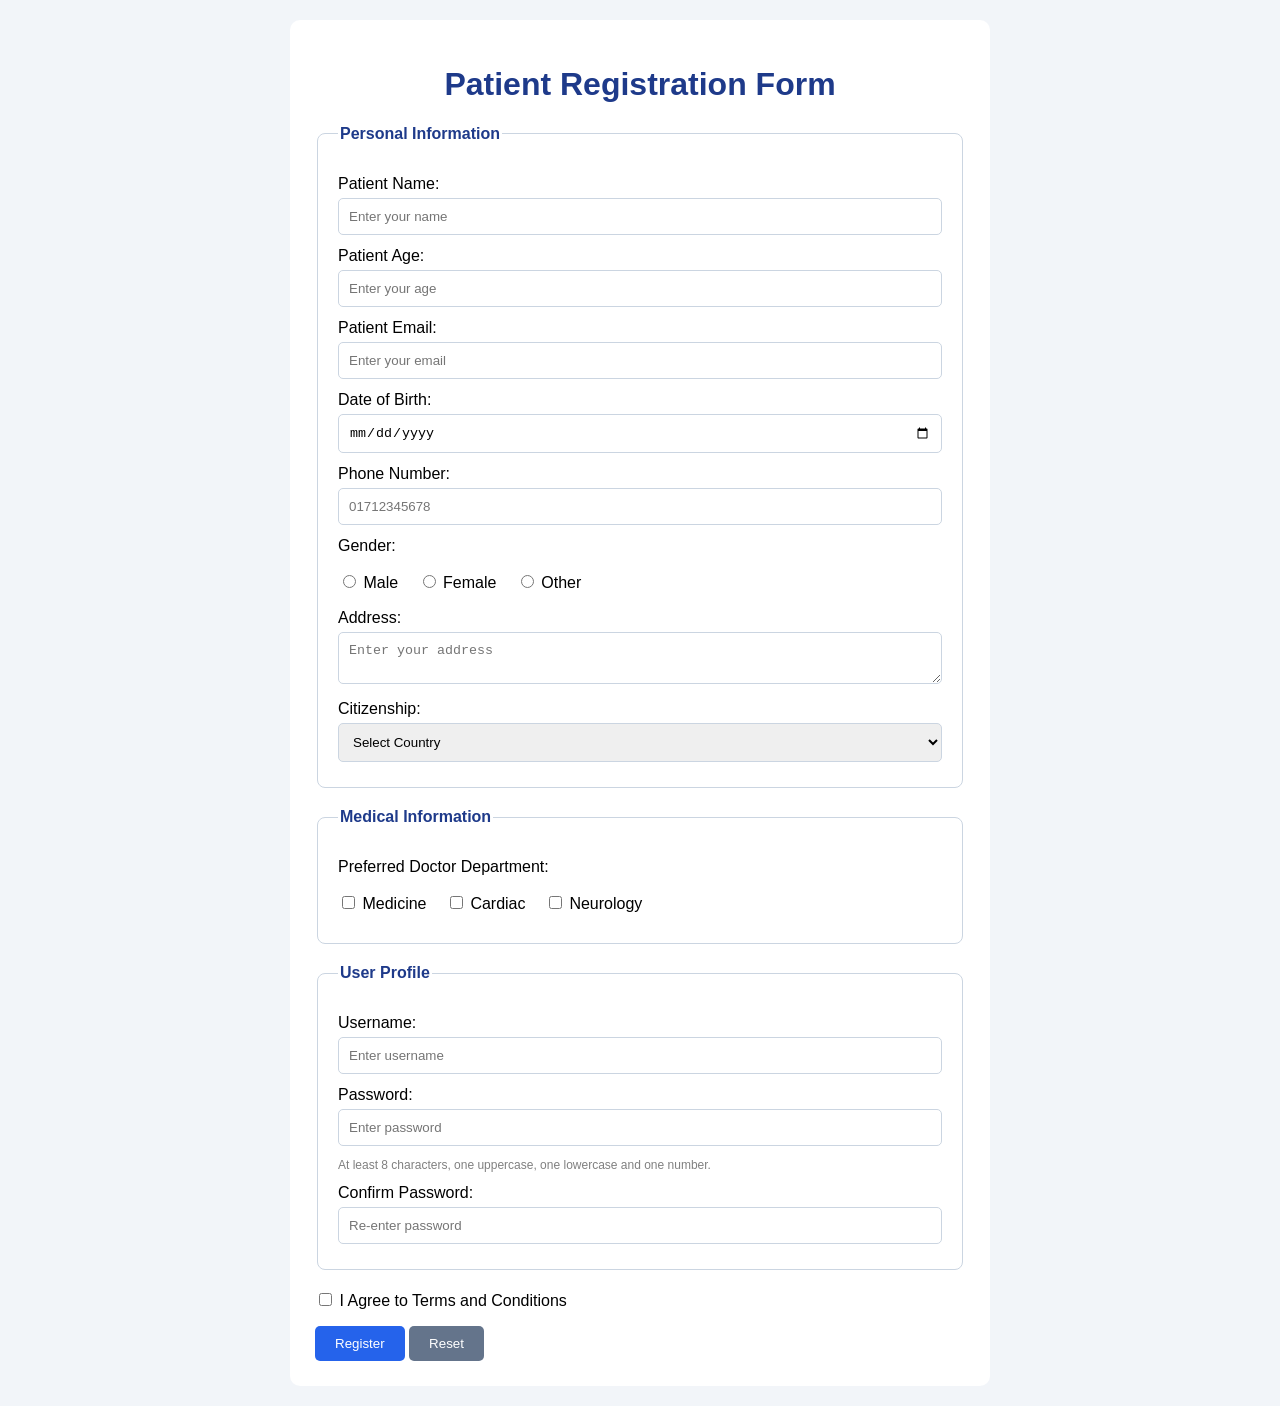
<file: MidTerm/Own/Patient Validation/index.html>
<!doctype html>
<html lang="en">
  <head>
    <meta charset="UTF-8" />

    <meta name="viewport" content="width=device-width, initial-scale=1.0" />

    <title>Patient Registration</title>

    <!-- Connect CSS -->
    <link rel="stylesheet" href="style.css" />

    <!-- Connect JavaScript -->
    <script src="script.js" defer></script>
  </head>

  <body>
    <div class="container">
      <h1>Patient Registration Form</h1>

      <form id="patientForm" novalidate>
        <!-- Personal Information -->
        <fieldset>
          <legend>Personal Information</legend>

          <label for="name">Patient Name:</label>

          <input type="text" id="name" placeholder="Enter your name" />

          <p class="error" id="nameError"></p>

          <label for="age">Patient Age:</label>

          <input type="number" id="age" placeholder="Enter your age" />

          <p class="error" id="ageError"></p>

          <label for="email">Patient Email:</label>

          <input type="email" id="email" placeholder="Enter your email" />

          <p class="error" id="emailError"></p>

          <label for="dob">Date of Birth:</label>

          <input type="date" id="dob" />

          <p class="error" id="dobError"></p>

          <label for="phone">Phone Number:</label>

          <input type="tel" id="phone" placeholder="01712345678" />

          <p class="error" id="phoneError"></p>

          <label>Gender:</label>

          <div class="options">
            <label>
              <input type="radio" name="gender" value="Male" />
              Male
            </label>

            <label>
              <input type="radio" name="gender" value="Female" />
              Female
            </label>

            <label>
              <input type="radio" name="gender" value="Other" />
              Other
            </label>
          </div>

          <p class="error" id="genderError"></p>

          <label for="address">Address:</label>

          <textarea id="address" placeholder="Enter your address"></textarea>

          <p class="error" id="addressError"></p>

          <label for="country">Citizenship:</label>

          <select id="country">
            <option value="">Select Country</option>

            <option value="Bangladesh">Bangladesh</option>

            <option value="USA">USA</option>

            <option value="UK">UK</option>
          </select>

          <p class="error" id="countryError"></p>
        </fieldset>

        <!-- Medical Information -->
        <fieldset>
          <legend>Medical Information</legend>

          <label>Preferred Doctor Department:</label>

          <div class="options">
            <label>
              <input type="checkbox" name="department" value="Medicine" />
              Medicine
            </label>

            <label>
              <input type="checkbox" name="department" value="Cardiac" />
              Cardiac
            </label>

            <label>
              <input type="checkbox" name="department" value="Neurology" />
              Neurology
            </label>
          </div>

          <p class="error" id="departmentError"></p>
        </fieldset>

        <!-- User Profile -->
        <fieldset>
          <legend>User Profile</legend>

          <label for="username">Username:</label>

          <input type="text" id="username" placeholder="Enter username" />

          <p class="error" id="usernameError"></p>

          <label for="password">Password:</label>

          <input type="password" id="password" placeholder="Enter password" />

          <p class="hint">
            At least 8 characters, one uppercase, one lowercase and one number.
          </p>

          <p class="error" id="passwordError"></p>

          <label for="confirmPassword"> Confirm Password: </label>

          <input
            type="password"
            id="confirmPassword"
            placeholder="Re-enter password"
          />

          <p class="error" id="confirmError"></p>
        </fieldset>

        <!-- Terms and Conditions -->
        <div class="terms">
          <input type="checkbox" id="terms" />

          <label for="terms"> I Agree to Terms and Conditions </label>
        </div>

        <p class="error" id="termsError"></p>

        <!-- Result Message -->
        <p id="result"></p>

        <!-- Buttons -->
        <button type="submit">Register</button>

        <button type="reset" class="reset">Reset</button>
      </form>
    </div>
  </body>
</html>
</file>
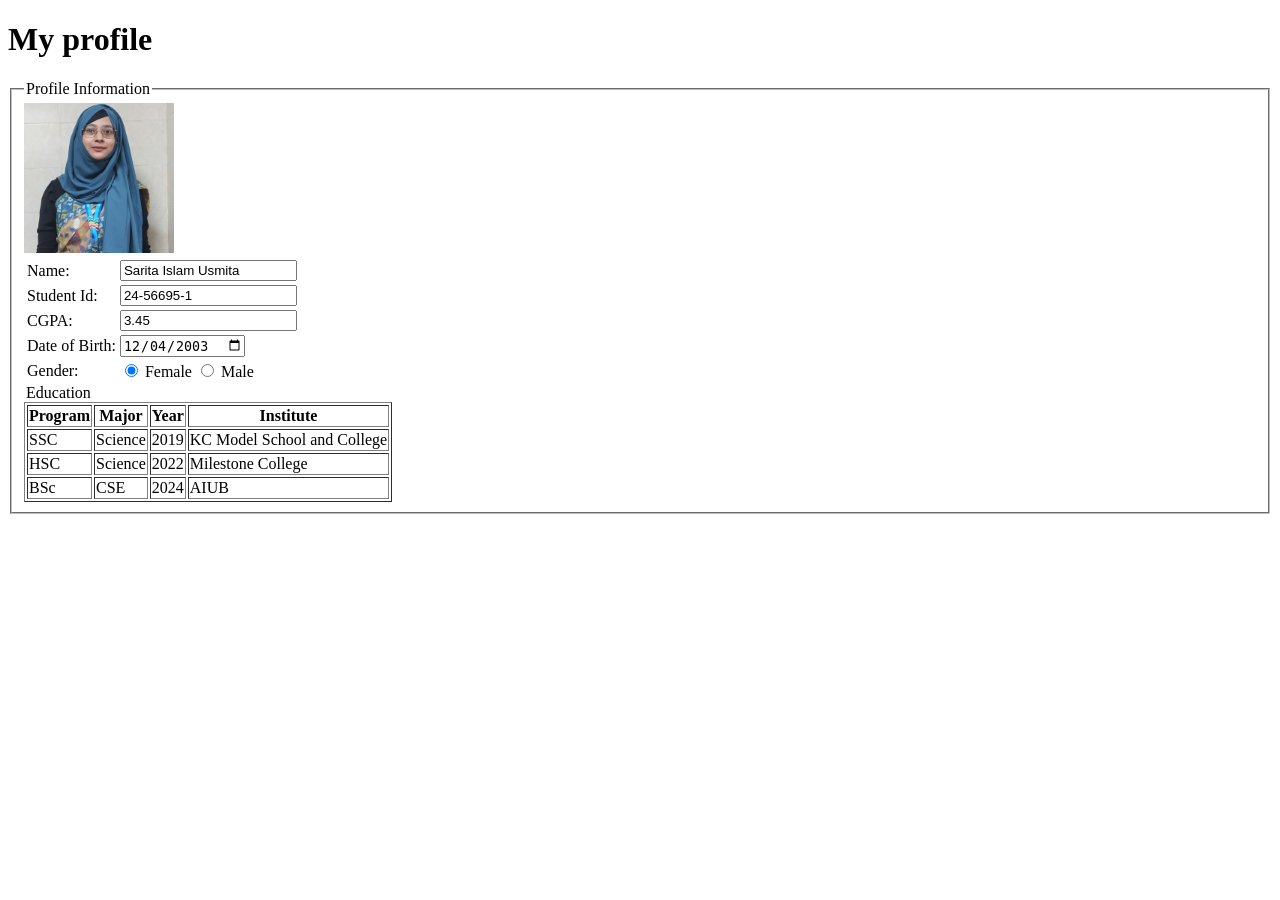
<file: MidTerm/profile.html>
<!doctype html>
<html lang="en">
  <head>
    <meta charset="UTF-8" />
    <meta name="viewport" content="width=device-width, initial-scale=1.0" />
    <title>Profile</title>
  </head>
  <body>
     <h1>My profile </h1>
    <form>
       <fieldset>
        <legend>Profile Information</legend>

        <img src="SARITA.jpeg" alt="SARITA" width="150" height="150">
        <table>
          <tr>
            <td><label for="name">Name:</label></td>
            <td>
              <input
                type="text"
                id="name"
                name="name"
                value="Sarita Islam Usmita"
                required
              />
            </td>
          </tr>
          <tr>
            <td>
              <label for="student id ">Student Id:</label>
            </td>

            <td>
              <input
                type="text"
                id="student id"
                name="student id"
                value="24-56695-1"
                required
              />
            </td>
          </tr>

          <tr>
            <td>
              <label for="cgpa ">CGPA:</label>
            </td>

            <td>
              <input
                type="number"
                id="CGPA"
                name="CGPA"
                value="3.45"
                required
              />
              <tr>
                <td>
                  <label for="dob">Date of Birth:</label>
                </td>
                <td>
                  <input
                    type="date"
                    id="dob"
                    name="dob"
                    value="2003-12-04"
                    required
                  />
                </td>
              </tr>

              <tr>
                <td>
                  <label>Gender:</label>
                </td>
                <td>
                  <input
                    type="radio"
                    id="female"
                    name="gender"
                    value="Female"
                    checked
                  />
                  <label for="female">Female</label>

                  <input type="radio" id="male" name="gender" value="Male" />
                  <label for="male">Male</label>
                </td>
              </tr>
            </td>
          </tr>

         </table>
        
        
        <legend>Education</legend>

          <table border=auto
            <tr>
              <th>Program</th>
              <th>Major</th>
              <th>Year</th>
              <th>Institute</th>
            </tr>

            <tr>
              <td>SSC</td>
              <td>Science</td>
              <td>2019</td>
              <td>KC Model School and College</td>
            </tr>

            <tr>
              <td>HSC</td>
              <td>Science</td>
              <td>2022</td>
              <td>Milestone College</td>
            </tr>
             
            </tr>

            <tr>
              <td>BSc</td>
              <td>CSE</td>
              <td>2024</td>
              <td>AIUB</td>
            </tr>
          </table>
        </table>
      </fieldset>
    </form>
  </body>
</html>
</file>
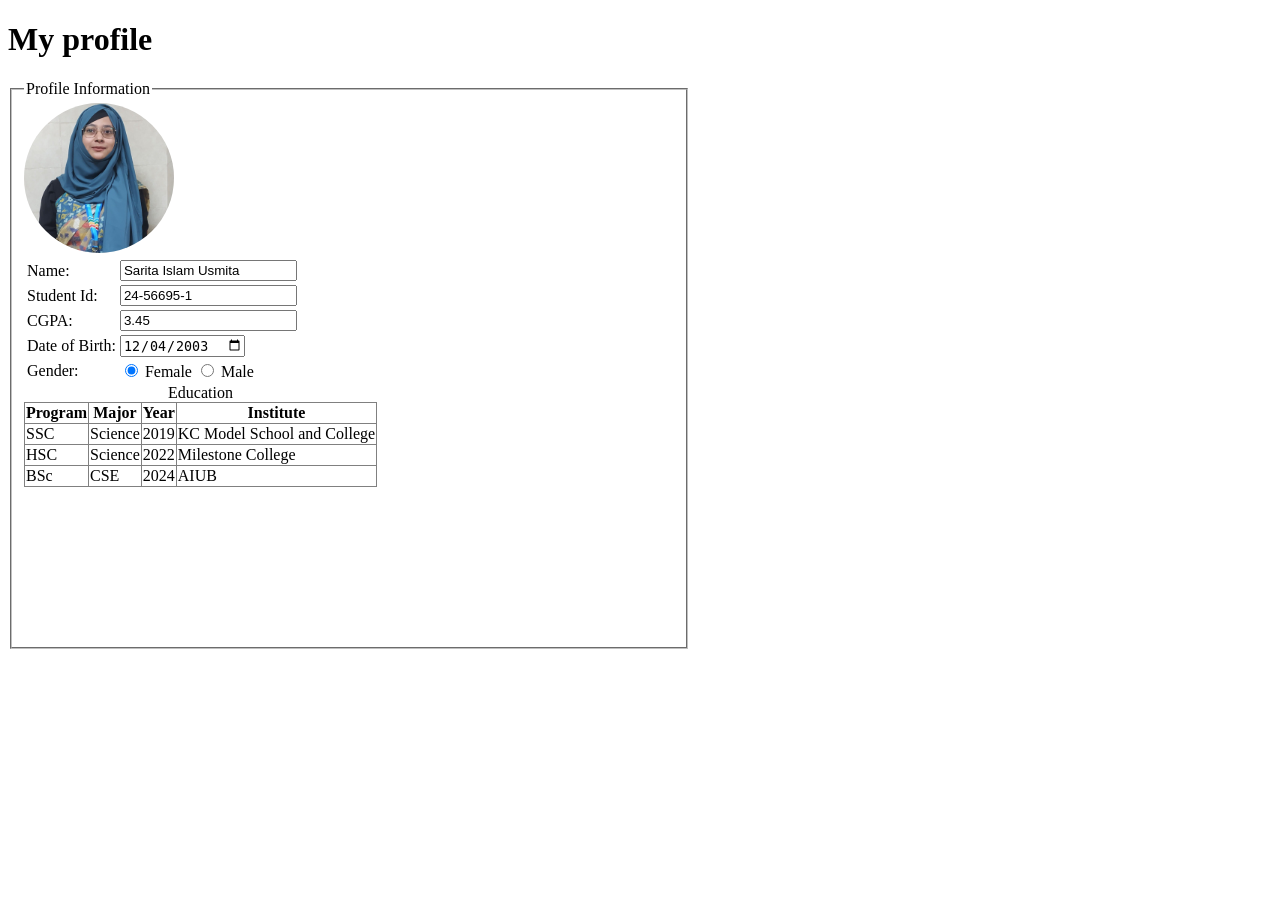
<file: MidTerm/LabTask1/profile.html>
<!doctype html>
<html lang="en">
  <head>
    <meta charset="UTF-8" />
    <meta name="viewport" content="width=device-width, initial-scale=1.0" />
    <title>Profile</title>
  </head>
  <body>
    <h1>My profile</h1>
    <form>
      <fieldset style="width: 650px; height: 550px">
        <legend>Profile Information</legend>

        <img
          src="SARITA.jpeg"
          alt="SARITA"
          width="150"
          height="150"
          style="border-radius: 50%"
        />
        <table>
          <tr>
            <td><label for="name">Name:</label></td>
            <td>
              <input
                type="text"
                id="name"
                name="name"
                value="Sarita Islam Usmita"
                required
              />
            </td>
          </tr>
          <tr>
            <td>
              <label for="student id ">Student Id:</label>
            </td>

            <td>
              <input
                type="text"
                id="student id"
                name="student id"
                value="24-56695-1"
                required
              />
            </td>
          </tr>

          <tr>
            <td>
              <label for="cgpa ">CGPA:</label>
            </td>

            <td>
              <input
                type="number"
                id="CGPA"
                name="CGPA"
                value="3.45"
                required
              />
              <tr>
                <td>
                  <label for="dob">Date of Birth:</label>
                </td>
                <td>
                  <input
                    type="date"
                    id="dob"
                    name="dob"
                    value="2003-12-04"
                    required
                  />
                </td>
              </tr>

              <tr>
                <td>
                  <label>Gender:</label>
                </td>
                <td>
                  <input
                    type="radio"
                    id="female"
                    name="gender"
                    value="Female"
                    checked
                  />
                  <label for="female">Female</label>

                  <input type="radio" id="male" name="gender" value="Male" />
                  <label for="male">Male</label>
                </td>
              </tr>
            </td>
          </tr>
        </table>

        <table border="1" style="border-collapse: collapse">
          <caption>
            Education
          </caption>

          <tr>
            <th>Program</th>
            <th>Major</th>
            <th>Year</th>
            <th>Institute</th>
          </tr>

          <tr>
            <td>SSC</td>
            <td>Science</td>
            <td>2019</td>
            <td>KC Model School and College</td>
          </tr>

          <tr>
            <td>HSC</td>
            <td>Science</td>
            <td>2022</td>
            <td>Milestone College</td>
          </tr>

          <tr>
            <td>BSc</td>
            <td>CSE</td>
            <td>2024</td>
            <td>AIUB</td>
          </tr>
        </table>
      </fieldset>
    </form>
  </body>
</html>
</file>
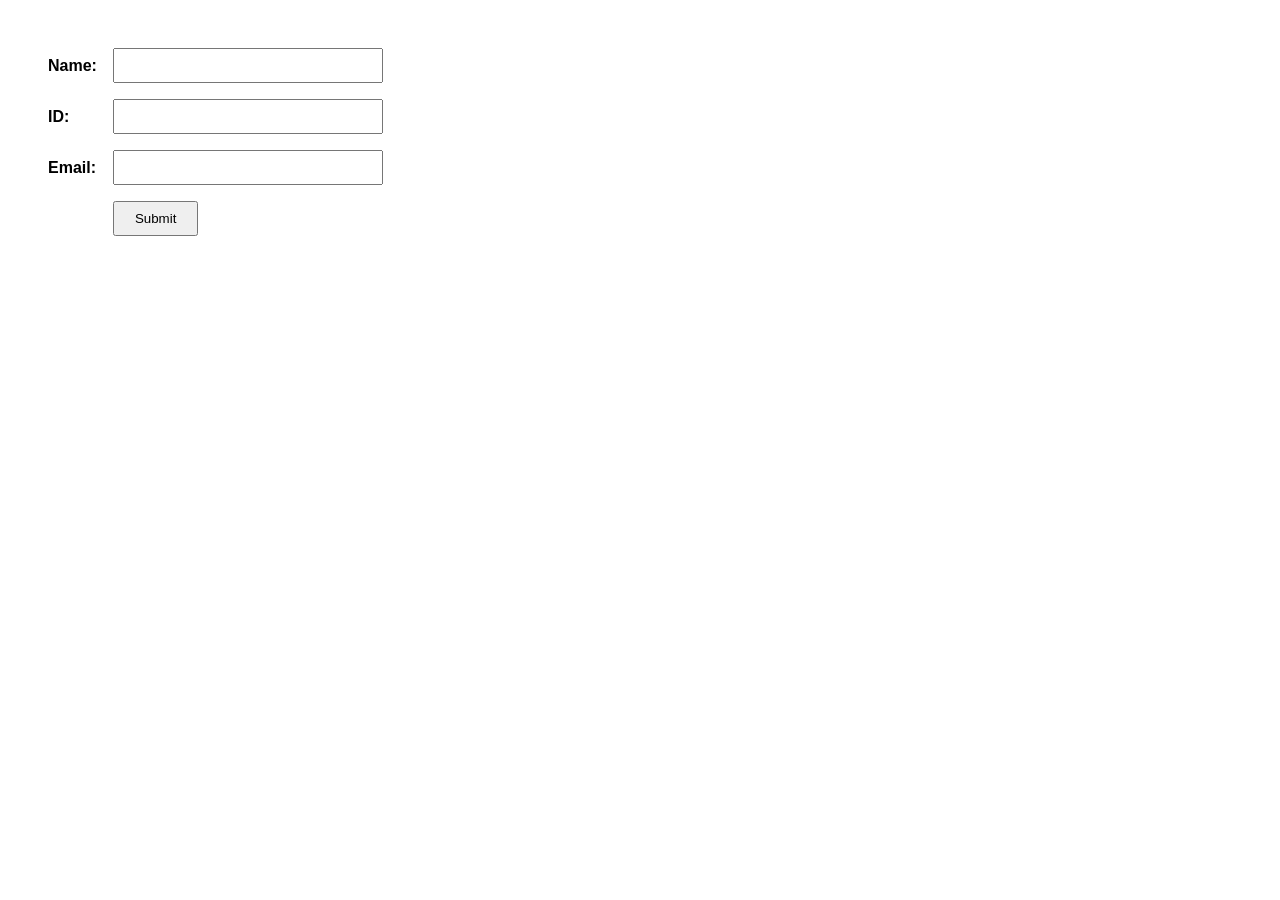
<file: MidTerm/LabTask4/registration.html>
<!doctype html>
<html lang="en">
  <head>
    <meta charset="UTF-8" />
    <meta name="viewport" content="width=device-width, initial-scale=1.0" />

    <title>Form Validation</title>

    <link rel="stylesheet" href="style.css" />

    <script src="script.js" defer></script>
  </head>

  <body>
    <form id="myForm">
      <table>
        <tr>
          <td>
            <label>Name:</label>
          </td>
          <td>
            <input type="text" id="name" />
          </td>
        </tr>

        <tr>
          <td>
            <label>ID:</label>
          </td>
          <td>
            <input type="text" id="studentId" />
          </td>
        </tr>

        <tr>
          <td>
            <label>Email:</label>
          </td>
          <td>
            <input type="text" id="email" />
          </td>
        </tr>

        <tr>
          <td></td>
          <td>
            <button type="submit">Submit</button>
          </td>
        </tr>
      </table>
    </form>

    <div id="message"></div>
  </body>
</html>
</file>
<file: MidTerm/Own/Patient Validation/style.css>
/* General page design */

body {
  font-family: Arial, sans-serif;

  background-color: #f2f5f9;

  margin: 0;

  padding: 20px;
}

/* Main container */

.container {
  max-width: 650px;

  margin: auto;

  background-color: white;

  padding: 25px;

  border-radius: 10px;
}

/* Heading */

h1 {
  text-align: center;

  color: #1e3a8a;
}

/* Form sections */

fieldset {
  border: 1px solid #cbd5e1;

  padding: 20px;

  margin-bottom: 20px;

  border-radius: 8px;
}

/* Section title */

legend {
  font-weight: bold;

  color: #1e3a8a;
}

/* Labels */

label {
  display: block;

  margin-top: 12px;

  margin-bottom: 5px;
}

/* Input fields */

input[type="text"],
input[type="number"],
input[type="email"],
input[type="date"],
input[type="tel"],
input[type="password"],
textarea,
select {
  width: 100%;

  padding: 10px;

  box-sizing: border-box;

  border: 1px solid #cbd5e1;

  border-radius: 5px;
}

/* Radio and checkbox options */

.options label {
  display: inline-block;

  margin-right: 15px;
}

/* Error messages */

.error {
  color: red;

  font-size: 13px;

  margin: 5px 0;
}

/* Hint text */

.hint {
  color: gray;

  font-size: 12px;
}

/* Terms */

.terms label {
  display: inline;
}

/* Result message */

#result {
  font-weight: bold;

  text-align: center;
}

/* Buttons */

button {
  padding: 10px 20px;

  background-color: #2563eb;

  color: white;

  border: none;

  border-radius: 5px;

  cursor: pointer;
}

.reset {
  background-color: #64748b;
}
</file>
<file: MidTerm/LabTask4/style.css>
body {
  font-family: Arial, sans-serif;
  margin: 40px;
}

table {
  border-collapse: collapse;
}

td {
  padding: 8px;
}

label {
  font-weight: bold;
}

input {
  padding: 8px;
  width: 250px;
}

button {
  padding: 8px 20px;
  cursor: pointer;
}

#message {
  margin-top: 20px;
  padding: 12px;
  width: 300px;
  display: none;
}

.success {
  background-color: lightgreen;
  color: green;
}

.error {
  background-color: lightcoral;
  color: red;
}
</file>
